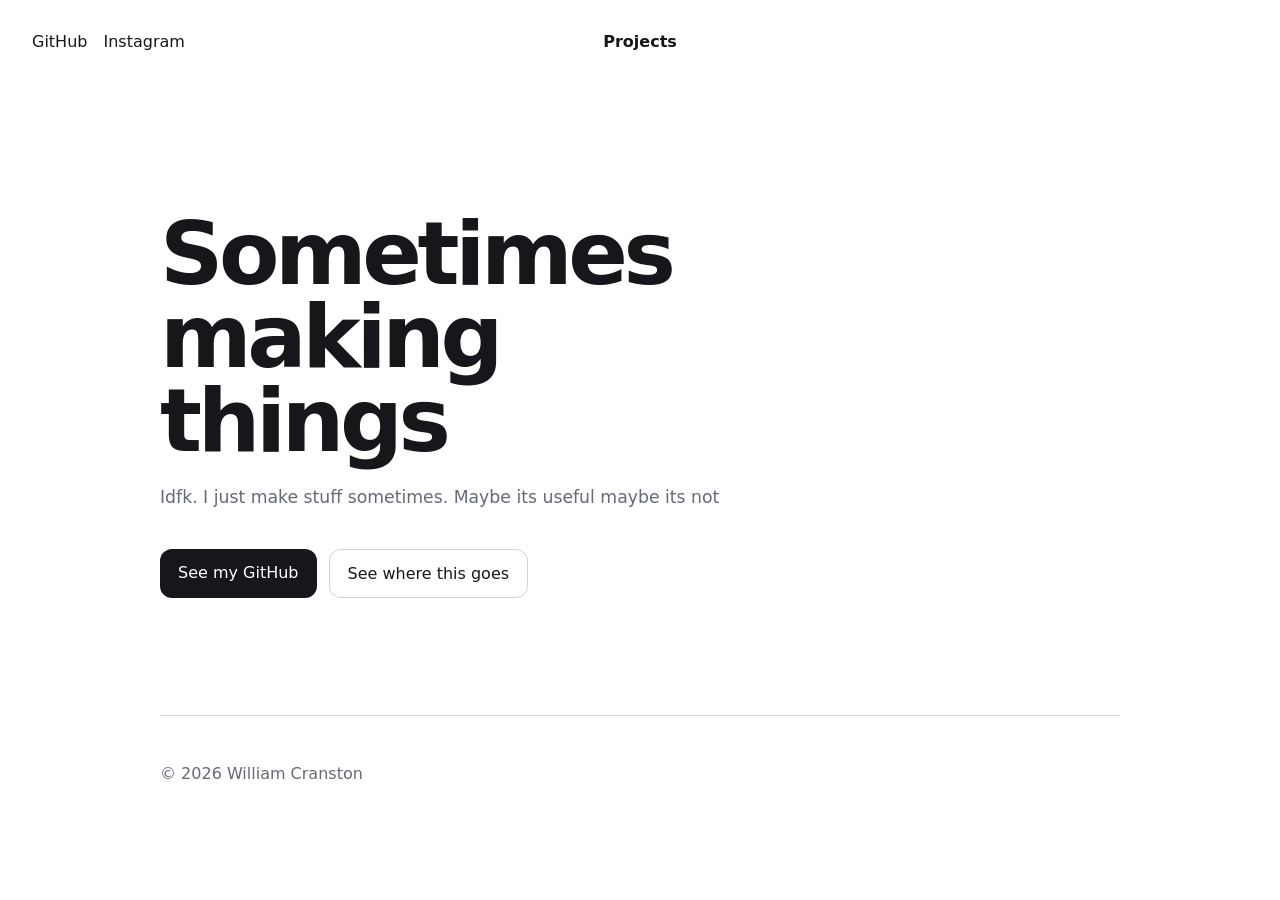
<file: index.html>
<!doctype html>
<html lang="en">
  <head>
    <meta charset="utf-8" />
    <meta name="viewport" content="width=device-width,initial-scale=1" />
    <meta name="color-scheme" content="light dark" />
    <title>William Cranston</title>

    <link rel="stylesheet" href="styles.css" />
  </head>

  <body>
    <div class="noise"></div>

    <header class="nav">
      <div class="nav-top">
        <div class="nav-left">
          <div class="socials">
            <div class="menu-link">
              <a href="https://github.com/devster3000" target="_blank"
                >GitHub</a
              >
            </div>
            <div class="menu-link">
              <a href="https://instagram.com/coolmccools0n" target="_blank"
                >Instagram</a
              >
            </div>
          </div>

          <button class="menu-toggle" aria-label="Menu">☰</button>
        </div>

        <div class="nav-center">
          <div class="menu-link">
            <a href="/projects.html" class="projects-btn" id="nav-title"
              >Projects</a
            >
          </div>
        </div>
      </div>

      <div class="mobile-menu">
        <div class="menu-links">
          <div class="menu-link">
            <a href="https://github.com/devster3000" target="_blank">GitHub</a>
          </div>
          <div class="menu-link">
            <a href="https://instagram.com/coolmccools0n" target="_blank"
              >Instagram</a
            >
          </div>
        </div>

        <div class="menu-divider"></div>
      </div>
    </header>

    <div class="wrap">
      <main class="hero">
        <section class="glass">
          <h1>Sometimes making things</h1>

          <p>
            Idfk. I just make stuff sometimes. Maybe its useful maybe its not
          </p>

          <div class="actions">
            <a class="btn primary" href="https://github.com/devster3000">
              See my GitHub
            </a>

            <a class="btn secondary" href="https://youtu.be/dQw4w9WgXcQ">
              See where this goes
            </a>
          </div>
        </section>
      </main>

      <footer id="foot">
        <span>© 2026 William Cranston</span>
      </footer>
    </div>

    <script>
      document.addEventListener("DOMContentLoaded", () => {
        const toggle = document.querySelector(".menu-toggle");
        const mobileMenu = document.querySelector(".mobile-menu");
        const title = document.getElementById("nav-title");

        let open = false;

        title.style.pointerEvents = "auto";

        toggle.addEventListener("click", () => {
          open = !open;

          mobileMenu.classList.toggle("show");

          // icon swap
          toggle.textContent = open ? "✕" : "☰";

          // title swap
          title.textContent = open ? "Links" : "Projects";

          if (open) {
            title.style.pointerEvents = "none";
          } else {
            title.style.pointerEvents = "auto";
          }
        });
      });
    </script>
  </body>
</html>
</file>
<file: styles.css>
/* --- ROOT VARIABLES --- */

:root {
  /* Base color system and theme variables */
  color-scheme: light dark;

  --bg: #ffffff;
  --surface: #ffffff;

  --text: #17171b;
  --muted: #666a77;

  --accent: #7f73f6;

  --border: #d3d3d3;
}

/* --- DARK MODE OVERRIDES --- */

@media (prefers-color-scheme: dark) {
  :root {
    /* Overrides for dark theme */
    --bg: #141418;
    --surface: #18181d;
    --text: #f4f4f7;
    --muted: #a6aabc;
    --accent: #a79fff;
    --border: #272730;
  }
}

/* --- GLOBAL RESET --- */

* {
  /* Ensure consistent box sizing across elements */
  box-sizing: border-box;
}

html,
body {
  /* Remove default spacing */
  margin: 0;
}

body {
  /* Base typography and colors */
  font-family: Inter, system-ui, sans-serif;
  background: var(--bg);
  color: var(--text);
  cursor: url("cursor-files/cursor_pointer.png"), auto;
}

a,
button {
  cursor: url("cursor-files/cursor_link.png"), pointer;
}

/* --- LAYOUT --- */

.wrap {
  /* Constrains content width and centers it */
  width: min(960px, 90%);
  margin: 0 auto;
}

/* --- NAVIGATION --- */

.nav {
  margin-top: 1rem;
  padding: 1.5rem clamp(1rem, 5vw, 4rem);
}

.brand {
  /* Brand/logo alignment */
  display: inline-flex;
  align-items: center;
  gap: 12px;

  color: inherit;
  text-decoration: none;
  font-weight: 600;
}

/* --- HERO SECTION --- */

.hero {
  /* Vertically centered hero section */
  min-height: 72vh;
  display: grid;
  align-items: center;
}

.glass {
  /* Transparent container placeholder */
  padding: 0;
  background: transparent;
}

/* --- UI ELEMENTS --- */

.pill {
  /* Rounded label element */
  display: inline-block;
  padding: 8px 12px;
  border: 1px solid var(--border);
  border-radius: 999px;
  color: var(--muted);
  font-size: 0.9rem;
}

/* --- TYPOGRAPHY --- */

h1 {
  /* Main heading styling */
  margin: 28px 0 20px;
  font-size: clamp(3rem, 10vw, 5.5rem);
  line-height: 0.95;
  letter-spacing: -0.05em;
  max-width: 9ch;
}

p {
  /* Body text constraints */
  max-width: 620px;
  color: var(--muted);
  font-size: 1.08rem;
  line-height: 1.8;
}

/* --- ACTION BUTTONS --- */

.actions {
  display: flex;
  gap: 12px;
  margin-top: 36px;
}

.btn {
  /* Base button styling */
  padding: 14px 18px;
  border-radius: 12px;
  text-decoration: none;
}

.primary {
  /* Primary button variant */
  background: var(--text);
  color: var(--bg);
  transition: 0.2s ease;
}

.primary:hover {
  transform: translateY(-2px);
}

.secondary {
  /* Secondary button variant */
  color: var(--text);
  border: 1px solid var(--border);
  transition: 0.2s ease;
}

.secondary:hover {
  transform: translateY(-2px);
}

/* --- FOOTER --- */

footer {
  padding: 48px 0;
  color: var(--muted);
  border-top: 1px solid var(--border);

  display: flex;
  text-align: center;
  justify-content: space-between;
}

/* --- RESPONSIVE (BASE) --- */

@media (max-width: 700px) {
  .actions {
    flex-direction: column;
  }

  .btn {
    width: 100%;
    text-align: center;
  }

  footer {
    flex-direction: column;
    gap: 8px;
  }
}

/* --- NAVIGATION STRUCTURE --- */

.nav {
  /* Main navigation layout */
  position: relative;
  display: flex;
  align-items: center;
  justify-content: space-between;
  padding: 1rem 2rem;
  gap: 1rem;
}

.nav-left,
.nav-right {
  /* Left and right navigation groups */
  display: flex;
  align-items: center;
  gap: 1rem;
  z-index: 2;
}

.nav-left a,
.nav-right a,
.mobile-menu a {
  /* Shared link styling */
  text-decoration: none;
  color: inherit;
  font-weight: 500;
}

.nav-center {
  /* Centered navigation content */
  position: absolute;
  pointer-events: none;
  left: 50%;
  transform: translateX(-50%);
  z-index: 1;
}

.nav-top {
  /* Top navigation row */
  display: flex;
  align-items: center;
  justify-content: space-between;
  position: relative;
  width: 100%;
}

.nav-top {
  flex-shrink: 0;
}

/* --- NAVIGATION COMPONENTS --- */

.projects-btn {
  padding: 0.7rem 1.4rem;
  border-radius: 999px;

  text-decoration: none;
  color: inherit;
  font-weight: 600;

  transition: 0.2 ease;
}

.projects-btn:hover {
  transform: translateY(-4px);
}

.socials {
  /* Social links container */
  display: flex;
  gap: 1rem;
}

.menu-toggle {
  /* Mobile menu toggle button */
  display: none;
  background: transparent;
  border: none;
  color: inherit;
  font-size: 1.5rem;
}

.mobile-menu {
  /* Collapsible mobile menu */
  width: 100%;
  overflow: hidden;

  max-height: 0;
  transition: max-height 0.35s ease;

  display: flex;
  flex-direction: column;
  gap: 1.2rem;

  flex-basis: 100%;
}

.mobile-menu.show {
  /* Expanded mobile menu state */
  max-height: 130px;
}

.menu-links {
  /* Desktop-style links inside mobile */
  display: flex;
  justify-content: center;
  gap: 3rem;
  padding: 0.75rem 0 0.5rem;

  transition: 0.2s ease;
}

.menu-link {
  transition: 0.2s ease;
}

.menu-link:hover {
  transform: translateY(-4px);
}

.menu-divider {
  /* Divider line */
  border-bottom: 2px dashed var(--border);
  width: 100%;
}

.menu-links a {
  text-decoration: none;
  font-weight: 500;
}

.mobile-menu a {
  /* Mobile links styling override */
  text-decoration: none;
  font-weight: 600;
}

.mobile-menu.show {
  display: flex;
}

/* --- NAV RESPONSIVE --- */

@media (max-width: 900px) {
  .socials {
    display: none;
  }

  .menu-toggle {
    display: block;
  }

  .nav {
    padding: 1rem;
    flex-wrap: wrap;
  }

  .nav-left {
    gap: 0.7rem;
  }

  .projects-btn {
    padding: 0.6rem 1.1rem;
  }
}

/* --- PROJECTS PAGE --- */

.projects-page {
  /* Responsive grid layout for projects */
  display: grid;
  grid-template-columns: repeat(auto-fit, minmax(320px, 1fr));
  gap: 2rem;
  padding: 3rem 2rem;
}

.project-card {
  /* Individual project container */
  display: flex;
  flex-direction: column;

  background: rgba(255, 255, 255, 0.06);
  backdrop-filter: blur(20px);
  -webkit-backdrop-filter: blur(20px);

  border: 1px solid rgba(255, 255, 255, 0.08);

  border-radius: 28px;
  overflow: hidden;

  transition: 0.25s ease;
}

.project-card:hover {
  transform: translateY(-4px);
}

.project-image {
  /* Image wrapper */
  width: 100%;
  aspect-ratio: 16 / 9;
  overflow: hidden;
}

.project-image img {
  /* Ensures image fills container */
  width: 100%;
  height: 100%;
  object-fit: cover;
  display: block;
}

.project-content {
  /* Card content layout */
  padding: 1.5rem;
  display: flex;
  flex-direction: column;
  gap: 1rem;
}

.project-content h2 {
  font-size: 1.6rem;
  font-weight: 700;
}

.project-content h2 a {
  color: inherit;
}

.project-content p {
  line-height: 1.6;
  opacity: 0.8;
}

/* --- PROJECT BUTTON --- */

.github-btn {
  /* GitHub link button */
  display: inline-flex;
  align-items: center;
  gap: 0.7rem;

  width: fit-content;

  padding: 14px 18px;
  border-radius: 12px;

  background: var(--text);
  color: var(--bg);

  text-decoration: none;
  font-weight: 600;

  transition: 0.2s ease;
}

.github-btn:hover {
  transform: translateY(-2px);
  opacity: 0.92;
}

.github-btn img {
  width: 18px;
  height: 18px;
  object-fit: contain;
}

/* --- PROJECTS RESPONSIVE --- */

@media (max-width: 700px) {
  .projects-page {
    grid-template-columns: 1fr;
    justify-items: center;
  }

  .project-card {
    width: 100%;
    max-width: 500px;
  }
}

/* --- APP PAGE DESIGN --- */

.app-header {
  margin-top: 2rem;
  margin-bottom: 2rem;
}

.app-header-content {
  display: flex;
  align-items: center;
  justify-content: space-between;
  gap: 2rem;
}

.back-btn {
  background: none;
  border: none;
  padding: 0;

  color: inherit;
}

.app-meta {
  max-width: 600px;
}

.app-header h1 {
  font-size: clamp(2.5rem, 6vw, 3.5rem);
  margin-bottom: 0.5rem;
}

.app-subtitle {
  font-size: 1.1rem;
  color: var(--muted);
}

.app-icon img {
  width: 100px;
  height: 100px;

  border-radius: 22px;
  object-fit: cover;

  border: 1px solid var(--border);
}

@media (max-width: 700px) {
  .app-header-content {
    flex-direction: row;
    align-items: center;
    gap: 1rem;
  }

  .app-icon {
    order: -1;
  }

  .app-icon img {
    width: 60px;
    height: 60px;
    border-radius: 14px;
  }

  .app-meta h1 {
    font-size: 1.8rem;
  }

  .app-subtitle {
    font-size: 0.95rem;
  }

  .app-actions {
    display: flex;
    flex-direction: column;
    margin-top: 1.2rem;
    gap: 0.5rem;
  }
}

/* -- SCREENSHOTS -- */

.app-screenshots {
  margin: 2rem 0;
}

.app-screenshots h2 {
  margin-bottom: 1rem;
}

.screenshots-scroll {
  display: flex;
  gap: 1rem;

  overflow-x: auto;
  padding-bottom: 0.5rem;

  scroll-snap-type: x mandatory;
}

.screenshots-scroll::-webkit-scrollbar {
  height: 6px;
}

.screenshots-scroll::-webkit-scrollbar-thumb {
  background: var(--border);
  border-radius: 999px;
}

.screenshots-scroll img {
  height: 300px;
  border-radius: 16px;

  object-fit: cover;

  flex-shrink: 0;

  scroll-snap-align: start;
}
@media (max-width: 700px) {
  .screenshots-scroll img {
    height: 220px;
  }
}

/* -- ABOUT SECTION -- */

.app-about {
  margin-top: 2.5rem;
}

.app-about h2 {
  margin-bottom: 1rem;
}

.app-about p {
  margin-bottom: 1rem;
}
</file>
